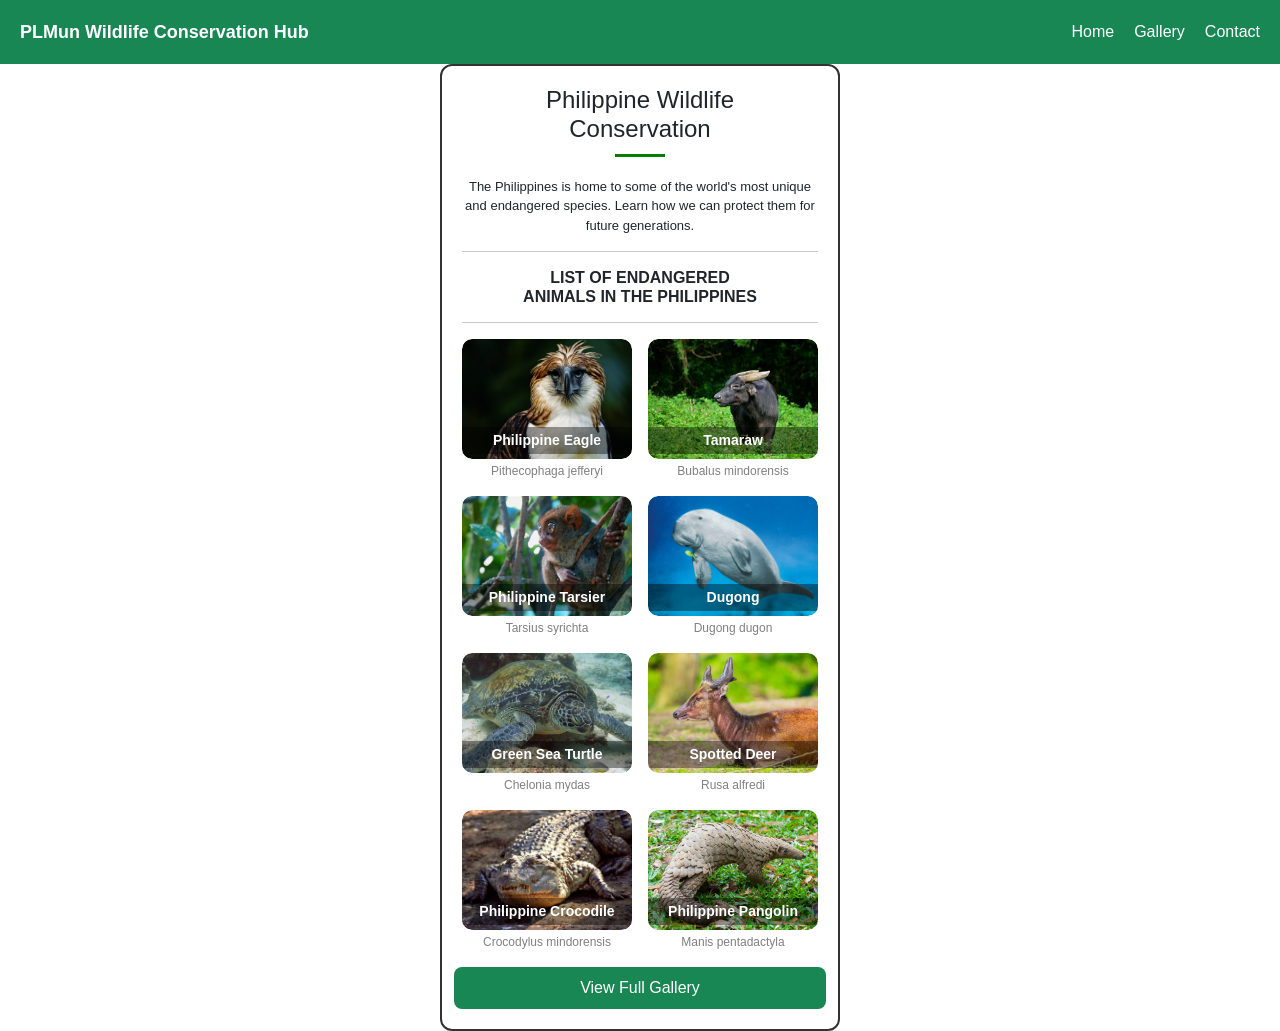
<file: ITJ-Website/index.html>
<!DOCTYPE html>
<html lang="en">
<head>
  <meta charset="UTF-8">
  <title>Philippine Wildlife Conservation</title>

  <!-- Bootstrap -->
  <link href="https://cdn.jsdelivr.net/npm/bootstrap@5.3.0/dist/css/bootstrap.min.css" rel="stylesheet">

  <style>
    body {
      background: url('https://images.unsplash.com/photo-1502082553048-f009c37129b9') no-repeat center center/cover;
      font-family: Arial, sans-serif;
    }

    .overlay {
      background: rgba(255,255,255,0.85);
      min-height: 100vh;
      display: flex;
      align-items: center;
      justify-content: center;
    }
    /* NAVBAR */
.nav-container {
  background: #198754;
  color: white;
  padding: 10px 20px;
  position: relative;
}

.logo {
  font-weight: bold;
  font-size: 18px;
}

/* Hide checkbox */
#menu-toggle {
  display: none;
}

/* Hamburger icon */
.menu-icon {
  font-size: 24px;
  cursor: pointer;
  position: absolute;
  right: 20px;
  top: 10px;
}

/* Menu */
.nav-menu {
  list-style: none;
  padding: 0;
  margin: 10px 0 0;
  display: none;
}

.nav-menu li {
  margin: 10px 0;
}

.nav-menu a {
  color: white;
  text-decoration: none;
}


#menu-toggle:checked + .menu-icon + .nav-menu {
  display: block;
}


@media (min-width: 768px) {
  .menu-icon {
    display: none;
  }

  .nav-menu {
    display: flex;
    gap: 20px;
    justify-content: flex-end;
    margin: 0;
  }

  .nav-container {
    display: flex;
    justify-content: space-between;
    align-items: center;
  }
}
    .main-card {
      max-width: 400px;
      border-radius: 12px;
      border: 2px solid #333;
      padding: 20px;
      background: #fff;
      text-align: center;
    }

    .title-line {
      width: 50px;
      height: 3px;
      background: green;
      margin: 10px auto 20px;
    }

    .animal-card {
      position: relative;
      border-radius: 10px;
      overflow: hidden;
    }

    .animal-card img {
      width: 100%;
      height: 120px;
      object-fit: cover;
      border-radius: 10px;
    }

    .animal-name {
      position: absolute;
      bottom: 5px;
      left: 0;
      right: 0;
      color: #fff;
      font-size: 14px;
      font-weight: bold;
      background: rgba(0,0,0,0.4);
      padding: 3px;
    }

    .scientific {
      font-size: 12px;
      color: gray;
      margin-top: 3px;
    }

    .btn-green {
      background: #198754;
      color: white;
      border-radius: 8px;
      padding: 8px 20px;
    }

    .btn-green:hover {
      background: #157347;
    }
  </style>
</head>

<body>
<!-- NAVBAR (NO JS) -->
<div class="nav-container">

  <div class="logo">PLMun Wildlife Conservation Hub</div>

  <!-- Hidden checkbox -->
  <input type="checkbox" id="menu-toggle">

  <!-- Hamburger -->
  <label for="menu-toggle" class="menu-icon">
    ☰
  </label>

  <!-- Menu -->
  <ul class="nav-menu">
    <li><a href="#">Home</a></li>
    <li><a href="gallery.html">Gallery</a></li>
    <li><a href="contact.html">Contact</a></li>
  </ul>

</div>

<div class="overlay">
  <div class="main-card">

    <h4>Philippine Wildlife<br>Conservation</h4>
    <div class="title-line"></div>

    <p style="font-size: 13px;">
      The Philippines is home to some of the world's most unique and endangered species.
      Learn how we can protect them for future generations.
    </p>

    <hr>

    <h6><b>LIST OF ENDANGERED<br>ANIMALS IN THE PHILIPPINES</b></h6>

    <hr>

    <div class="row g-3">

      <!-- Animal 1 -->
      <div class="col-6">
  <a href="egi.html" style="text-decoration: none; color: inherit;">
    
    <div class="animal-card">
      <img src="images/egi.jpg">
      <div class="animal-name">Philippine Eagle</div>
    </div>

    <div class="scientific">Pithecophaga jefferyi</div>

  </a>
</div>

      <!-- Animal 2 -->
      <div class="col-6">
  <a href="tamaraw.html" style="text-decoration: none; color: inherit;">
    
    <div class="animal-card">
      <img src="images/tamaraw.jpg">
      <div class="animal-name">Tamaraw</div>
    </div>

    <div class="scientific">Bubalus mindorensis</div>

  </a>
</div>

      <!-- Animal 3 -->
     <div class="col-6">
        <a href="tarsier.html" style="text-decoration: none; color: inherit;">
        <div class="animal-card">
          <img src="images/tarsier.jpg">
          <div class="animal-name">Philippine Tarsier</div>
        </div>
        <div class="scientific">Tarsius syrichta</div>

        </a>
      </div>

      <!-- Animal 4 -->
      <div class="col-6">
        <a href="dugong.html" style="text-decoration: none; color: inherit;">
        <div class="animal-card">
          <img src="images/dugong.jpg">
          <div class="animal-name">Dugong</div>
        </div>
        <div class="scientific">Dugong dugon</div>

        </a>
      </div>

      <!-- Animal 5 -->
      <div class="col-6">
  <a href="turtle.html" style="text-decoration: none; color: inherit;">
    
    <div class="animal-card">
      <img src="images/turtle.jpg">
      <div class="animal-name">Green Sea Turtle</div>
    </div>

    <div class="scientific">Chelonia mydas</div>

  </a>
</div>

      <!-- Animal 6 -->
      <div class="col-6">
  <a href="deer.html" style="text-decoration: none; color: inherit;">
    
    <div class="animal-card">
      <img src="images/deer.jpg">
      <div class="animal-name">Spotted Deer</div>
    </div>

    <div class="scientific">Rusa alfredi</div>

  </a>
</div>

       <!-- Animal 7 -->
      <div class="col-6">
        <a href="croc.html" style="text-decoration: none; color: inherit;">
        <div class="animal-card">
          <img src="images/croc.jpg">
          <div class="animal-name">Philippine Crocodile</div>
        </div>
        <div class="scientific">Crocodylus mindorensis</div>

        </a>
      </div>

       <!-- Animal 8 -->
      <div class="col-6">
  <a href="pangolin.html" style="text-decoration: none; color: inherit;">
    
    <div class="animal-card">
      <img src="images/pangolin.jpg">
      <div class="animal-name">Philippine Pangolin</div>
    </div>

    <div class="scientific">Manis pentadactyla</div>

  </a>
</div>

    <br>

  <a href="gallery.html" class="btn btn-green">View Full Gallery</a>

  </div>
</div>

</body>
</html>
</file>
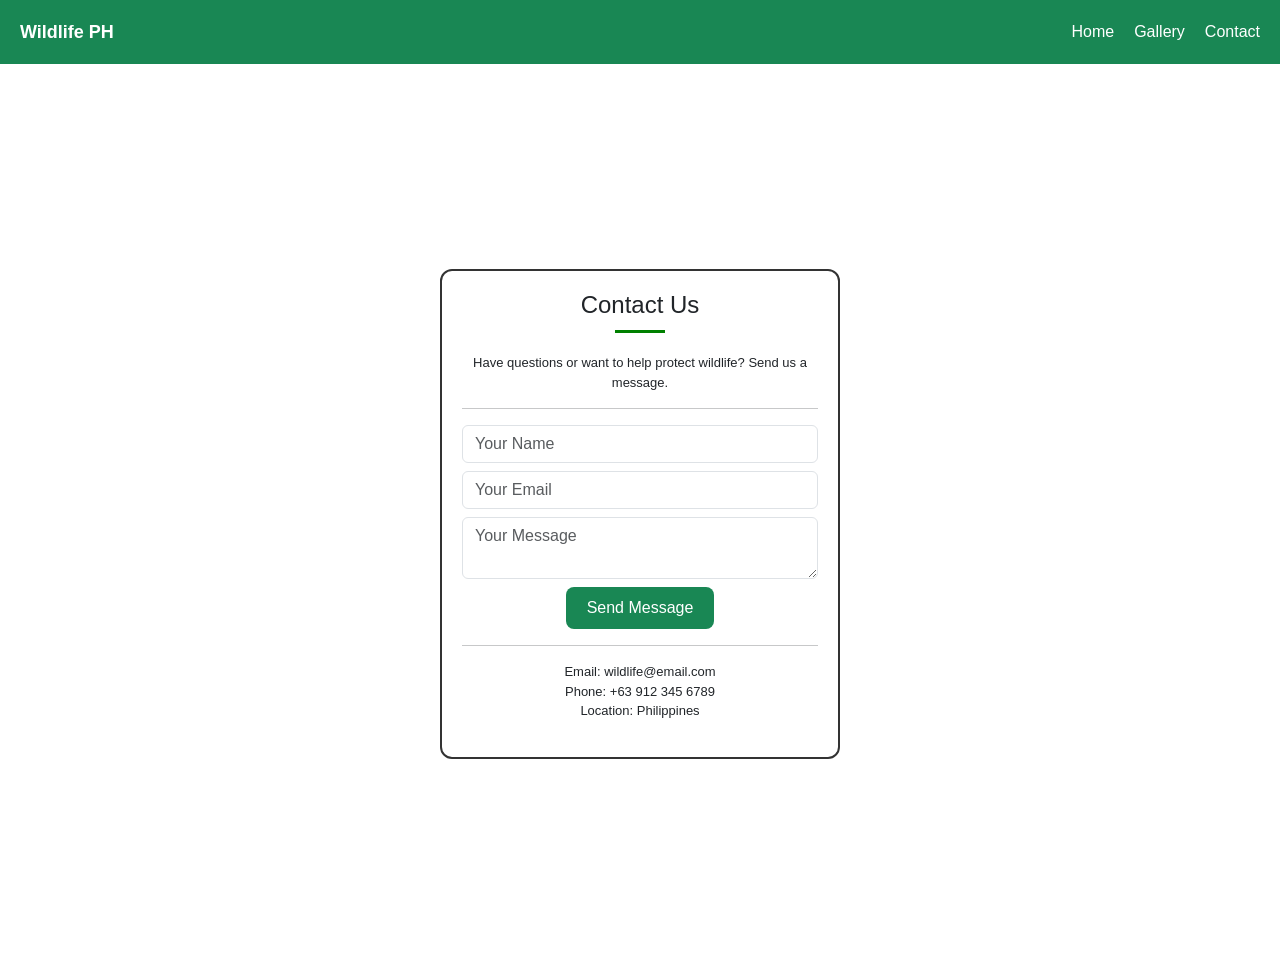
<file: ITJ-Website/contact.html>
<!DOCTYPE html>
<html lang="en">
<head>
  <meta charset="UTF-8">
  <title>Contact Us - Philippine Wildlife</title>

  <!-- Bootstrap (for form styling only) -->
  <link href="https://cdn.jsdelivr.net/npm/bootstrap@5.3.0/dist/css/bootstrap.min.css" rel="stylesheet">

  <style>
    body {
      background: url('https://images.unsplash.com/photo-1502082553048-f009c37129b9') no-repeat center center/cover;
      font-family: Arial, sans-serif;
    }

    /* NAVBAR */
    .nav-container {
      background: #198754;
      color: white;
      padding: 10px 20px;
      position: relative;
    }

    .logo {
      font-weight: bold;
      font-size: 18px;
    }

    #menu-toggle {
      display: none;
    }

    .menu-icon {
      font-size: 24px;
      cursor: pointer;
      position: absolute;
      right: 20px;
      top: 10px;
    }

    .nav-menu {
      list-style: none;
      padding: 0;
      margin: 10px 0 0;
      display: none;
    }

    .nav-menu li {
      margin: 10px 0;
    }

    .nav-menu a {
      color: white;
      text-decoration: none;
    }

    #menu-toggle:checked + .menu-icon + .nav-menu {
      display: block;
    }

    @media (min-width: 768px) {
      .menu-icon {
        display: none;
      }

      .nav-menu {
        display: flex;
        gap: 20px;
        justify-content: flex-end;
        margin: 0;
      }

      .nav-container {
        display: flex;
        justify-content: space-between;
        align-items: center;
      }
    }

    /* MAIN CONTENT */
    .overlay {
      background: rgba(255,255,255,0.85);
      min-height: 100vh;
      display: flex;
      align-items: center;
      justify-content: center;
    }

    .main-card {
      max-width: 400px;
      border-radius: 12px;
      border: 2px solid #333;
      padding: 20px;
      background: #fff;
      text-align: center;
    }

    .title-line {
      width: 50px;
      height: 3px;
      background: green;
      margin: 10px auto 20px;
    }

    .btn-green {
      background: #198754;
      color: white;
      border-radius: 8px;
      padding: 8px 20px;
    }

    .btn-green:hover {
      background: #157347;
    }
  </style>
</head>

<body>

<!-- NAVBAR -->
<div class="nav-container">
  <div class="logo">Wildlife PH</div>

  <input type="checkbox" id="menu-toggle">
  <label for="menu-toggle" class="menu-icon">☰</label>

  <ul class="nav-menu">
    <li><a href="index.html">Home</a></li>
    <li><a href="gallery.html">Gallery</a></li>
    <li><a href="contact.html">Contact</a></li>
  </ul>
</div>

<!-- CONTENT -->
<div class="overlay">
  <div class="main-card">

    <h4>Contact Us</h4>
    <div class="title-line"></div>

    <p style="font-size: 13px;">
      Have questions or want to help protect wildlife? Send us a message.
    </p>

    <hr>

    <!-- FORM -->
    <form>
      <input type="text" placeholder="Your Name" required class="form-control mb-2">
      <input type="email" placeholder="Your Email" required class="form-control mb-2">
      <textarea placeholder="Your Message" required class="form-control mb-2"></textarea>

      <button type="submit" class="btn btn-green">Send Message</button>
    </form>

    <hr>

    <!-- CONTACT INFO -->
    <p style="font-size: 13px;">
      Email: wildlife@email.com <br>
      Phone: +63 912 345 6789 <br>
      Location: Philippines
    </p>

  </div>
</div>

</body>
</html>
</file>
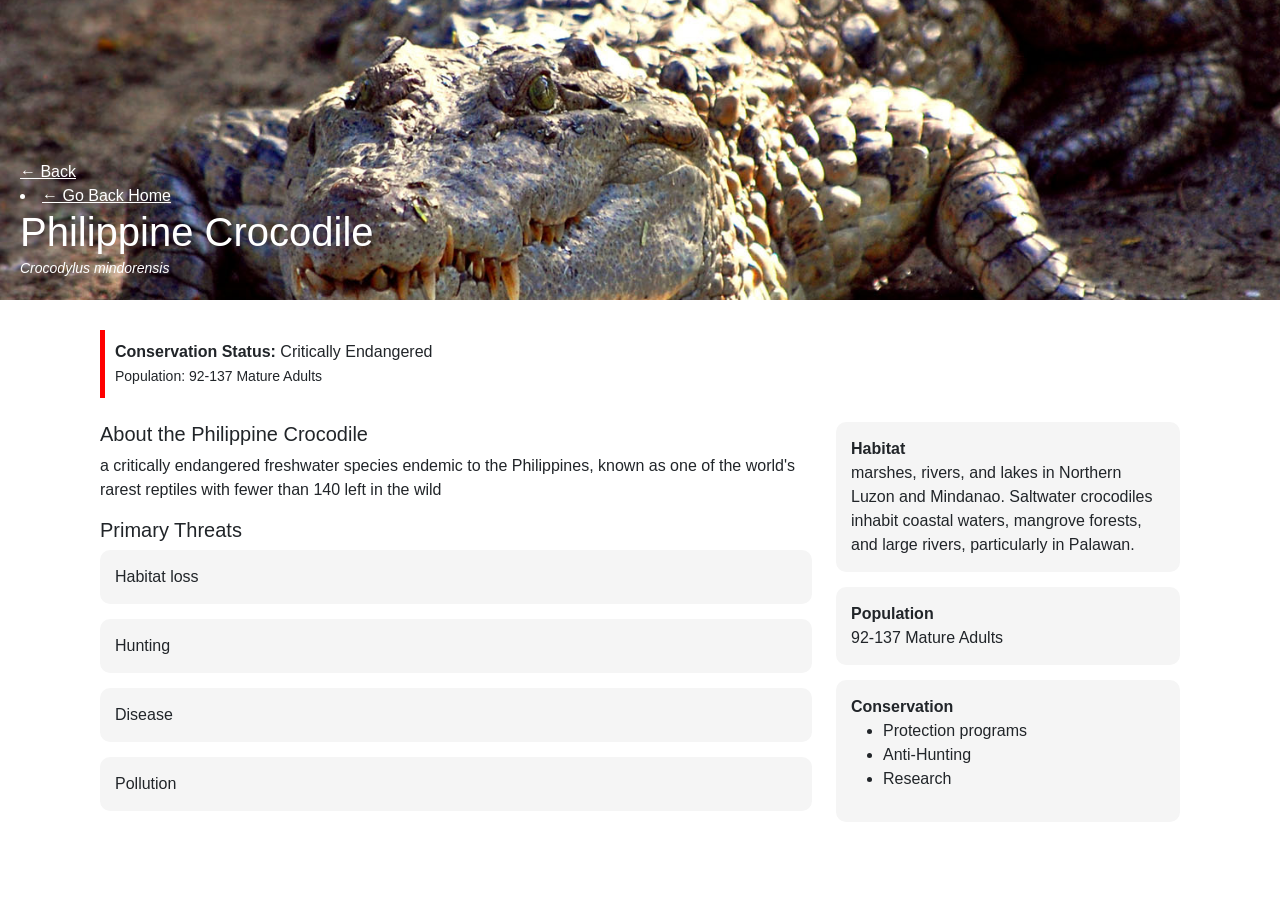
<file: ITJ-Website/croc.html>
<!DOCTYPE html>
<html lang="en">
<head>
<meta charset="UTF-8">
<title>Philippine Crocodile</title>

<link href="https://cdn.jsdelivr.net/npm/bootstrap@5.3.0/dist/css/bootstrap.min.css" rel="stylesheet">

<style>
body {
  font-family: Arial;
}

/* HERO IMAGE */
.hero {
  background: url('images/croc.jpg') center/cover no-repeat;
  height: 300px;
  color: white;
  display: flex;
  align-items: flex-end;
  padding: 20px;
}

.hero h1 {
  margin: 0;
}

/* CONTENT */
.section {
  padding: 30px;
}

.box {
  border-radius: 10px;
  padding: 15px;
  background: #f5f5f5;
  margin-bottom: 15px;
}

.status {
  border-left: 5px solid red;
  padding: 10px;
  background: #fff;
}

</style>
</head>

<body>

<!-- HERO -->
<div class="hero">
  <div>
    <a href="gallery.html" style="color:white;">← Back</a>
    <li> 
    <a href="index.html" style="color:white;">← Go Back Home</a>
    </li>
    
    <h1>Philippine Crocodile</h1>
    <small><i>Crocodylus mindorensis</i></small>
  </div>
</div>

<!-- CONTENT -->
<div class="container section">

  <!-- STATUS -->
  <div class="status mb-4">
    <strong>Conservation Status:</strong> Critically Endangered <br>
    <small>Population: 92-137 Mature Adults</small>
  </div>

  <div class="row">

    <!-- LEFT -->
    <div class="col-md-8">
      <h5>About the Philippine Crocodile</h5>
      <p>
        a critically endangered freshwater species endemic to the Philippines,
         known as one of the world's rarest reptiles with fewer than 140 left in the wild
      </p>

      <h5>Primary Threats</h5>

      <div class="box">Habitat loss</div>
      <div class="box">Hunting</div>
      <div class="box">Disease</div>
      <div class="box">Pollution</div>

    </div>

    <!-- RIGHT -->
    <div class="col-md-4">

      <div class="box">
        <strong>Habitat</strong><br>
        marshes, rivers, and lakes in Northern Luzon and Mindanao. Saltwater crocodiles inhabit coastal waters,
         mangrove forests, and large rivers, particularly in Palawan. 
      </div>

      <div class="box">
        <strong>Population</strong><br>
        92-137 Mature Adults
      </div>

      <div class="box">
        <strong>Conservation</strong>
        <ul>
          <li>Protection programs</li>
          <li>Anti-Hunting</li>
          <li>Research</li>
        </ul>
      </div>

    </div>

  </div>

</div>

</body>
</html>
</file>
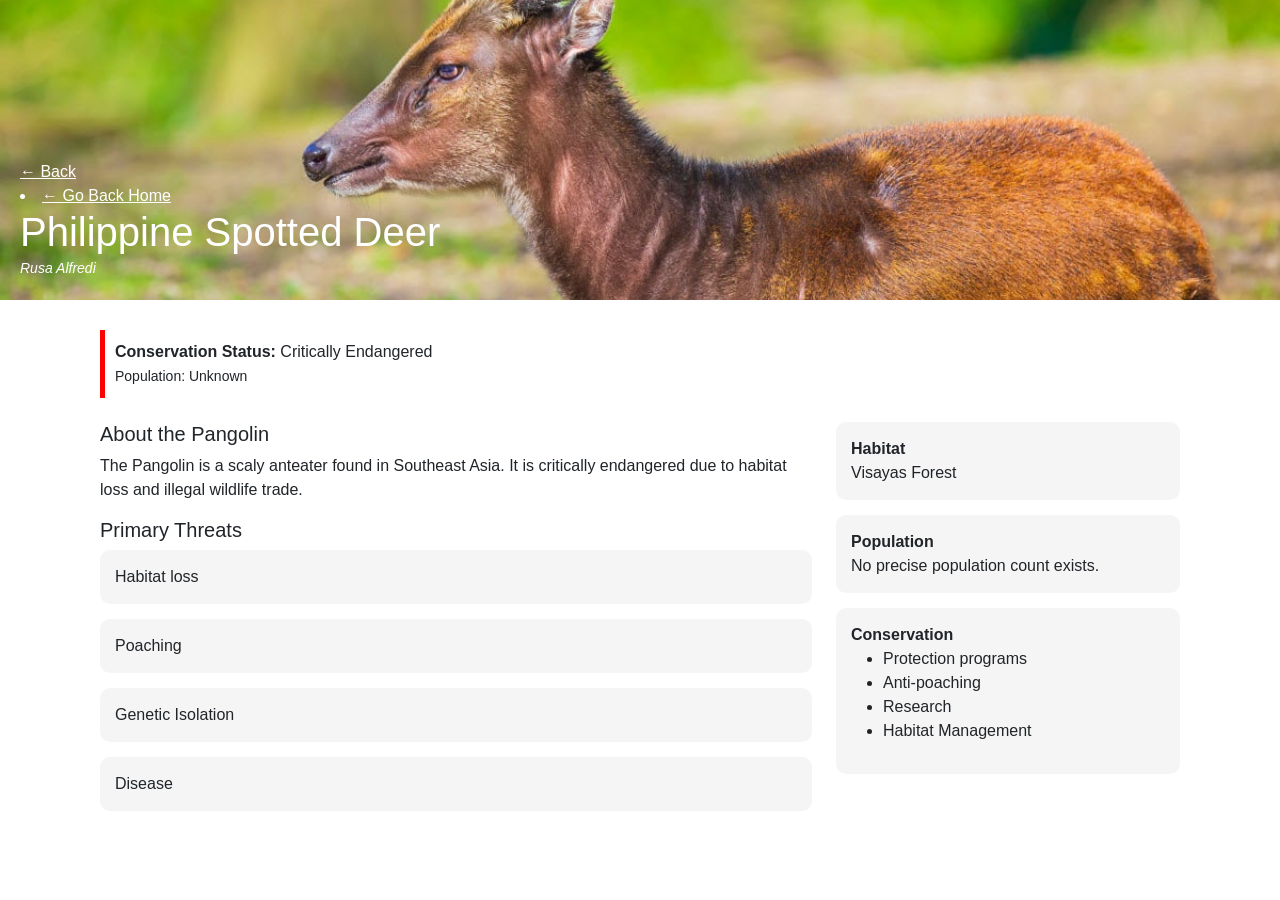
<file: ITJ-Website/deer.html>
<!DOCTYPE html>
<html lang="en">
<head>
<meta charset="UTF-8">
<title>Deer</title>

<link href="https://cdn.jsdelivr.net/npm/bootstrap@5.3.0/dist/css/bootstrap.min.css" rel="stylesheet">

<style>
body {
  font-family: Arial;
}

/* HERO IMAGE */
.hero {
  background: url('images/deer.jpg') center/cover no-repeat;
  height: 300px;
  color: white;
  display: flex;
  align-items: flex-end;
  padding: 20px;
}

.hero h1 {
  margin: 0;
}

/* CONTENT */
.section {
  padding: 30px;
}

.box {
  border-radius: 10px;
  padding: 15px;
  background: #f5f5f5;
  margin-bottom: 15px;
}

.status {
  border-left: 5px solid red;
  padding: 10px;
  background: #fff;
}

</style>
</head>

<body>

<!-- HERO -->
<div class="hero">
  <div>
    <a href="gallery.html" style="color:white;">← Back</a>
    <li> 
    <a href="index.html" style="color:white;">← Go Back Home</a>
    </li>
    
    <h1>Philippine Spotted Deer</h1>
    <small><i>Rusa Alfredi </i></small>
  </div>
</div>

<!-- CONTENT -->
<div class="container section">

  <!-- STATUS -->
  <div class="status mb-4">
    <strong>Conservation Status:</strong> Critically Endangered <br>
    <small>Population: Unknown</small>
  </div>

  <div class="row">

    <!-- LEFT -->
    <div class="col-md-8">
      <h5>About the Pangolin</h5>
      <p>
        The Pangolin is a scaly anteater found in Southeast Asia.
        It is critically endangered due to habitat loss and illegal wildlife trade.
      </p>

      <h5>Primary Threats</h5>

     <div class="box">Habitat loss</div>
     <div class="box">Poaching</div>
     <div class="box">Genetic Isolation</div>
     <div class="box">Disease</div>
     
     

    </div>

    <!-- RIGHT -->
    <div class="col-md-4">

      <div class="box">
        <strong>Habitat</strong><br>
        Visayas Forest
      </div>

      <div class="box">
        <strong>Population</strong><br>
        No precise population count exists.
      </div>

      <div class="box">
        <strong>Conservation</strong>
        <ul>
          <li>Protection programs</li>
          <li>Anti-poaching</li>
          <li>Research</li>
          <li>Habitat Management</li>
        </ul>
      </div>

    </div>

  </div>

</div>

</body>
</html>
</file>
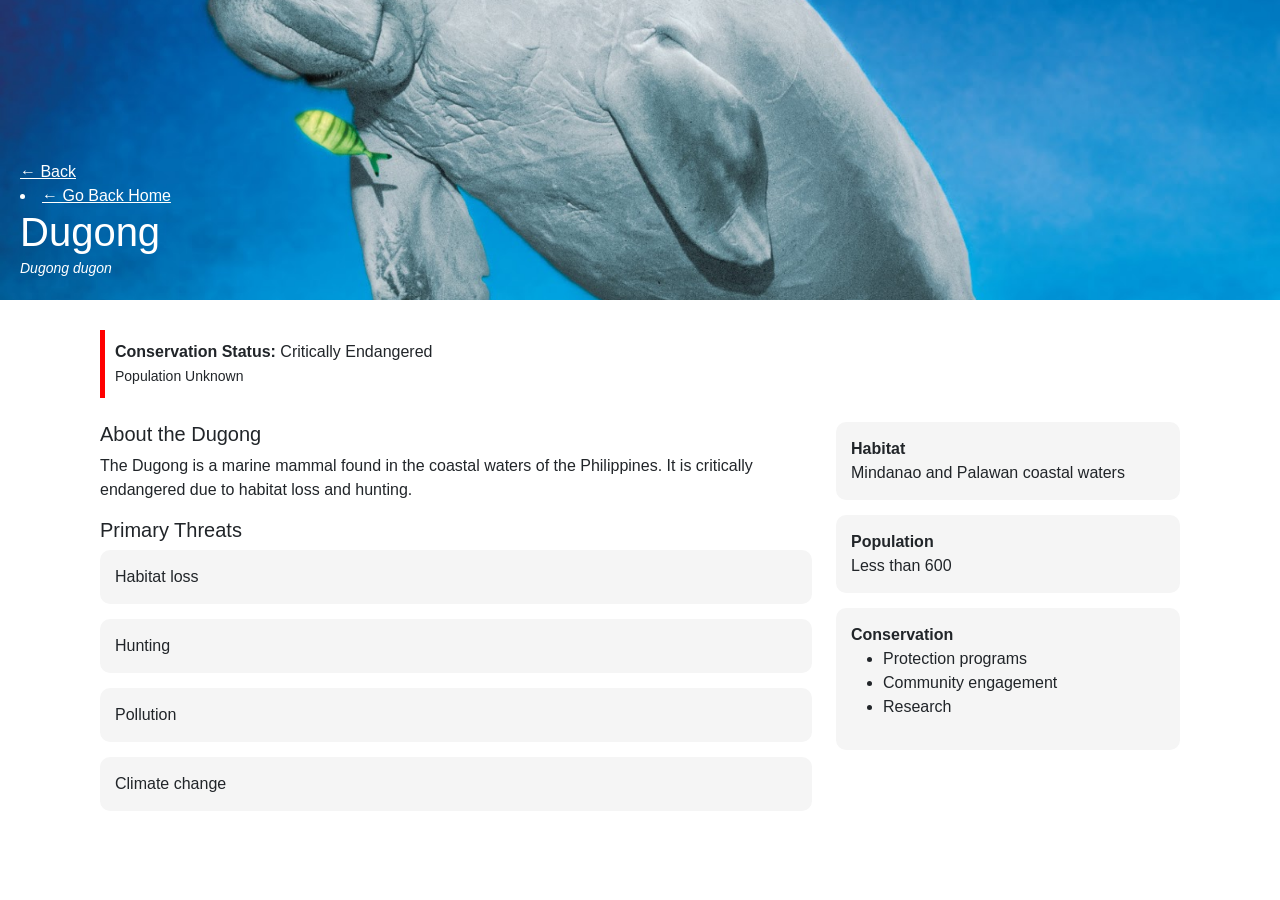
<file: ITJ-Website/dugong.html>
<!DOCTYPE html>
<html lang="en">
<head>
<meta charset="UTF-8">
<title>Dugong</title>

<link href="https://cdn.jsdelivr.net/npm/bootstrap@5.3.0/dist/css/bootstrap.min.css" rel="stylesheet">

<style>
body {
  font-family: Arial;
}

/* HERO IMAGE */
.hero {
  background: url('images/dugong.jpg') center/cover no-repeat;
  height: 300px;
  color: white;
  display: flex;
  align-items: flex-end;
  padding: 20px;
}

.hero h1 {
  margin: 0;
}

/* CONTENT */
.section {
  padding: 30px;
}

.box {
  border-radius: 10px;
  padding: 15px;
  background: #f5f5f5;
  margin-bottom: 15px;
}

.status {
  border-left: 5px solid red;
  padding: 10px;
  background: #fff;
}

</style>
</head>

<body>

<!-- HERO -->
<div class="hero">
  <div>
    <a href="gallery.html" style="color:white;">← Back</a>
    <li> 
    <a href="index.html" style="color:white;">← Go Back Home</a>
    </li>
    
    <h1>Dugong</h1>
    <small><i>Dugong dugon</i></small>
  </div>
</div>

<!-- CONTENT -->
<div class="container section">

  <!-- STATUS -->
  <div class="status mb-4">
    <strong>Conservation Status:</strong> Critically Endangered <br>
    <small>Population Unknown</small>
  </div>

  <div class="row">

    <!-- LEFT -->
    <div class="col-md-8">
      <h5>About the Dugong</h5>
      <p>
        The Dugong is a marine mammal found in the coastal waters of the Philippines.
        It is critically endangered due to habitat loss and hunting.
      </p>

      <h5>Primary Threats</h5>

      <div class="box">Habitat loss</div>
      <div class="box">Hunting</div>
      <div class="box">Pollution</div>
      <div class="box">Climate change</div>

    </div>

    <!-- RIGHT -->
    <div class="col-md-4">

      <div class="box">
        <strong>Habitat</strong><br>
        Mindanao and Palawan coastal waters
      </div>

      <div class="box">
        <strong>Population</strong><br>
        Less than 600
      </div>

      <div class="box">
        <strong>Conservation</strong>
        <ul>
          <li>Protection programs</li>
          <li>Community engagement</li>
          <li>Research</li>
        </ul>
      </div>

    </div>

  </div>

</div>

</body>
</html>
</file>
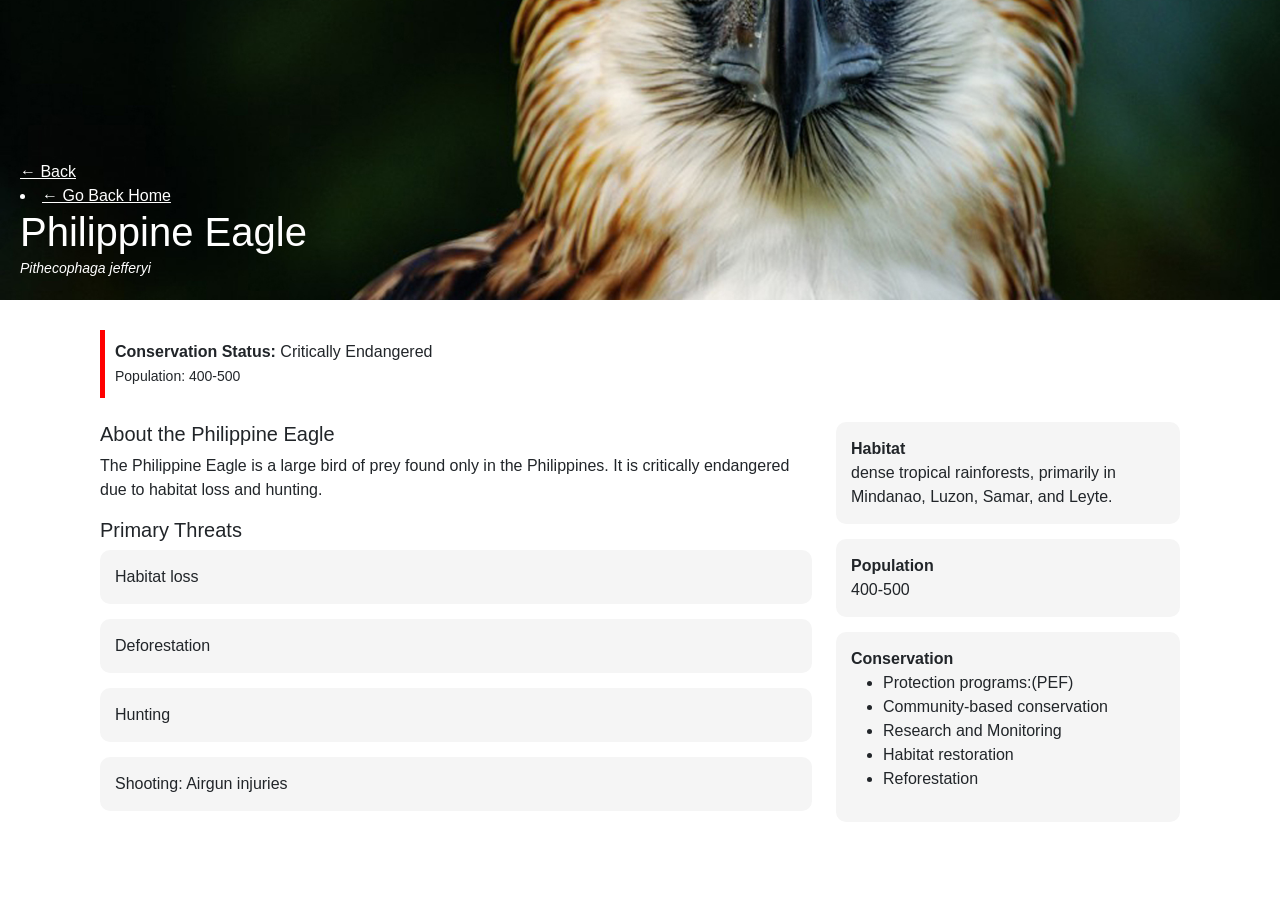
<file: ITJ-Website/egi.html>
<!DOCTYPE html>
<html lang="en">
<head>
<meta charset="UTF-8">
<title>Philippine Eagle</title>

<link href="https://cdn.jsdelivr.net/npm/bootstrap@5.3.0/dist/css/bootstrap.min.css" rel="stylesheet">

<style>
body {
  font-family: Arial;
}

/* HERO IMAGE */
.hero {
  background: url('images/egi.jpg') center/cover no-repeat;
  height: 300px;
  color: white;
  display: flex;
  align-items: flex-end;
  padding: 20px;
}

.hero h1 {
  margin: 0;
}

/* CONTENT */
.section {
  padding: 30px;
}

.box {
  border-radius: 10px;
  padding: 15px;
  background: #f5f5f5;
  margin-bottom: 15px;
}

.status {
  border-left: 5px solid red;
  padding: 10px;
  background: #fff;
}

</style>
</head>

<body>

<!-- HERO -->
<div class="hero">
  <div>
    <a href="gallery.html" style="color:white;">← Back</a>
    <li> 
    <a href="index.html" style="color:white;">← Go Back Home</a>
    </li>
    <h1>Philippine Eagle</h1>
    <small><i>Pithecophaga jefferyi</i></small>
  </div>
</div>

<!-- CONTENT -->
<div class="container section">

  <!-- STATUS -->
  <div class="status mb-4">
    <strong>Conservation Status:</strong> Critically Endangered <br>
    <small>Population: 400-500</small>
  </div>

  <div class="row">

    <!-- LEFT -->
    <div class="col-md-8">
      <h5>About the Philippine Eagle</h5>
      <p>
        The Philippine Eagle is a large bird of prey found only in the Philippines.
        It is critically endangered due to habitat loss and hunting.
      </p>

      <h5>Primary Threats</h5>

      <div class="box">Habitat loss</div>
      <div class="box">Deforestation</div>
      <div class="box">Hunting</div>
      <div class="box">Shooting: Airgun injuries </div>

    </div>

    <!-- RIGHT -->
    <div class="col-md-4">

      <div class="box">
        <strong>Habitat</strong><br>
        dense tropical rainforests, primarily in Mindanao, Luzon, Samar, and Leyte.
      </div>

      <div class="box">
        <strong>Population</strong><br>
        400-500
      </div>

      <div class="box">
        <strong>Conservation</strong>
        <ul>
          <li>Protection programs:(PEF)</li>
          <li>Community-based conservation</li>
          <li>Research and Monitoring</li>
          <li>Habitat restoration</li>
          <li>Reforestation</li>

        </ul>
      </div>

    </div>

  </div>

</div>

</body>
</html>
</file>
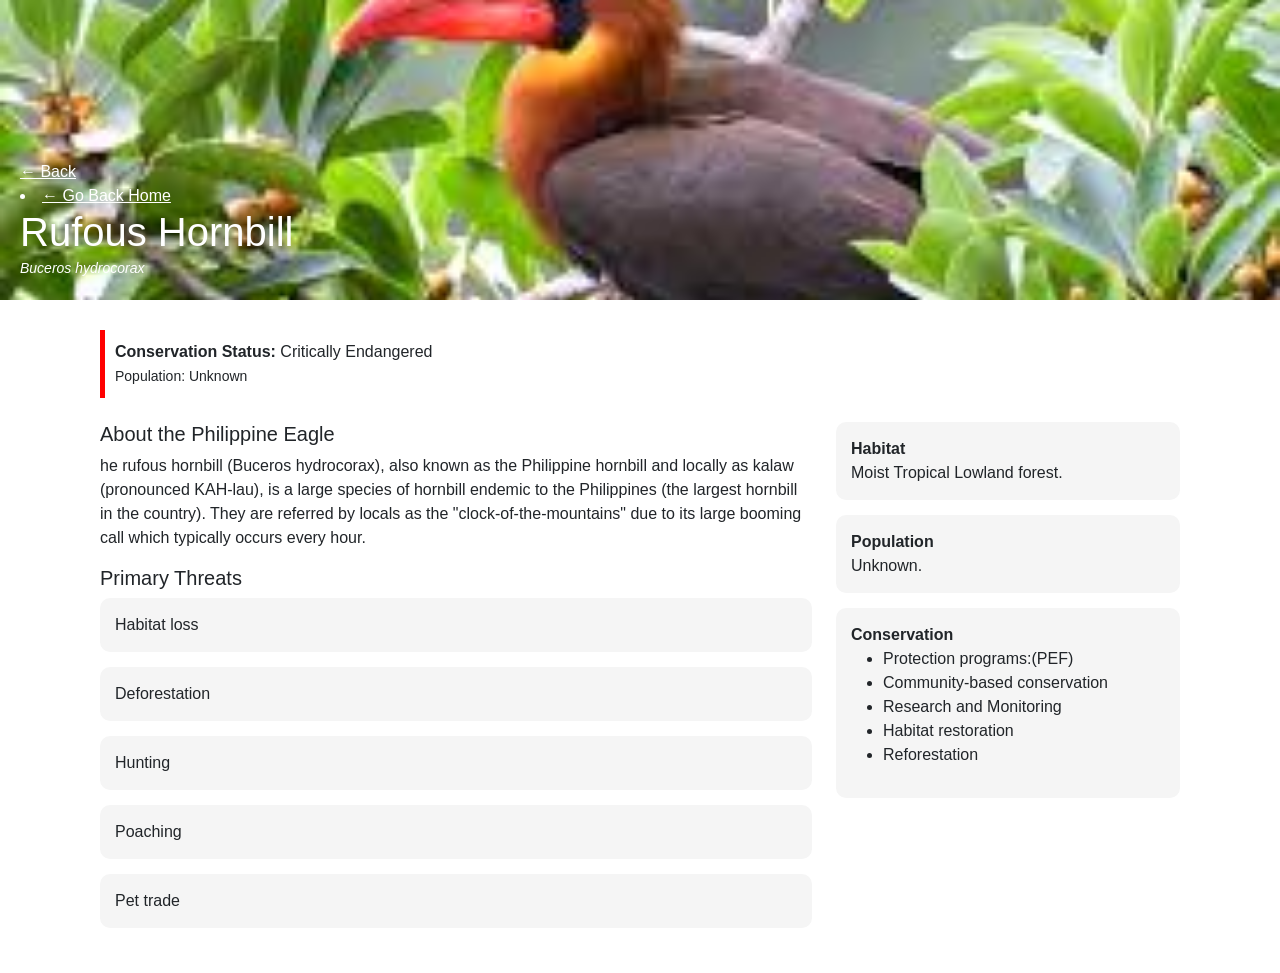
<file: ITJ-Website/hornbill.html>
<!DOCTYPE html>
<html lang="en">
<head>
<meta charset="UTF-8">
<title>Rufous Hornbill</title>

<link href="https://cdn.jsdelivr.net/npm/bootstrap@5.3.0/dist/css/bootstrap.min.css" rel="stylesheet">

<style>
body {
  font-family: Arial;
}

/* HERO IMAGE */
.hero {
  background: url('images/rufous.jpg') center/cover no-repeat;
  height: 300px;
  color: white;
  display: flex;
  align-items: flex-end;
  padding: 20px;
}

.hero h1 {
  margin: 0;
}

/* CONTENT */
.section {
  padding: 30px;
}

.box {
  border-radius: 10px;
  padding: 15px;
  background: #f5f5f5;
  margin-bottom: 15px;
}

.status {
  border-left: 5px solid red;
  padding: 10px;
  background: #fff;
}

</style>
</head>

<body>

<!-- HERO -->
<div class="hero">
  <div>
    <a href="gallery.html" style="color:white;">← Back</a>
    <li> 
    <a href="index.html" style="color:white;">← Go Back Home</a>
    </li>
    <h1>Rufous Hornbill</h1>
    <small><i>Buceros hydrocorax</i></small>
  </div>
</div>

<!-- CONTENT -->
<div class="container section">

  <!-- STATUS -->
  <div class="status mb-4">
    <strong>Conservation Status:</strong> Critically Endangered <br>
    <small>Population: Unknown</small>
  </div>

  <div class="row">

    <!-- LEFT -->
    <div class="col-md-8">
      <h5>About the Philippine Eagle</h5>
      <p>
        he rufous hornbill (Buceros hydrocorax), also known as the Philippine hornbill and locally as kalaw (pronounced KAH-lau), 
        is a large species of hornbill endemic to the Philippines (the largest hornbill in the country). 
        They are referred by locals as the "clock-of-the-mountains" due to its large booming call which typically occurs every hour.
      </p>

      <h5>Primary Threats</h5>

      <div class="box">Habitat loss</div>
      <div class="box">Deforestation</div>
      <div class="box">Hunting</div>
      <div class="box">Poaching </div>
      <div class="box">Pet trade </div>

    </div>

    <!-- RIGHT -->
    <div class="col-md-4">

      <div class="box">
        <strong>Habitat</strong><br>
       Moist Tropical Lowland forest.
      </div>

      <div class="box">
        <strong>Population</strong><br>
        Unknown.
      </div>

      <div class="box">
        <strong>Conservation</strong>
        <ul>
          <li>Protection programs:(PEF)</li>
          <li>Community-based conservation</li>
          <li>Research and Monitoring</li>
          <li>Habitat restoration</li>
          <li>Reforestation</li>

        </ul>
      </div>

    </div>

  </div>

</div>

</body>
</html>
</file>
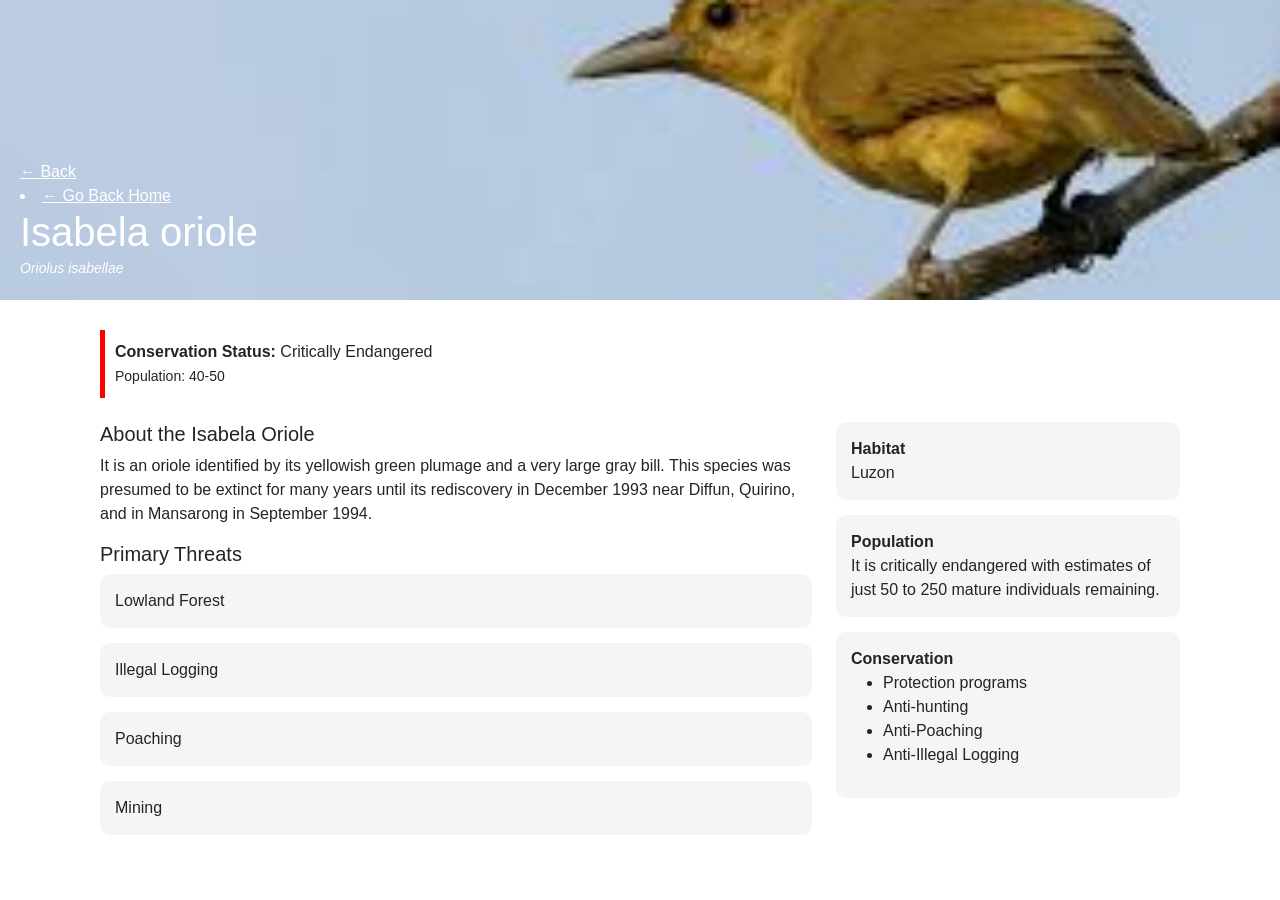
<file: ITJ-Website/isabela.html>
<!DOCTYPE html>
<html lang="en">
<head>
<meta charset="UTF-8">
<title>Isabela oriole</title>

<link href="https://cdn.jsdelivr.net/npm/bootstrap@5.3.0/dist/css/bootstrap.min.css" rel="stylesheet">

<style>
body {
  font-family: Arial;
}

/* HERO IMAGE */
.hero {
  background: url('images/isaa.jpg') center/cover no-repeat;
  height: 300px;
  color: white;
  display: flex;
  align-items: flex-end;
  padding: 20px;
}

.hero h1 {
  margin: 0;
}

/* CONTENT */
.section {
  padding: 30px;
}

.box {
  border-radius: 10px;
  padding: 15px;
  background: #f5f5f5;
  margin-bottom: 15px;
}

.status {
  border-left: 5px solid red;
  padding: 10px;
  background: #fff;
}

</style>
</head>

<body>

<!-- HERO -->
<div class="hero">
  <div>
    <a href="gallery.html" style="color:white;">← Back</a>
    <li> 
    <a href="index.html" style="color:white;">← Go Back Home</a>
    </li>
    
    <h1>Isabela oriole</h1>
    <small><i>Oriolus isabellae</i></small>
  </div>
</div>

<!-- CONTENT -->
<div class="container section">

  <!-- STATUS -->
  <div class="status mb-4">
    <strong>Conservation Status:</strong> Critically Endangered <br>
    <small>Population: 40-50</small>
  </div>

  <div class="row">

    <!-- LEFT -->
    <div class="col-md-8">
      <h5>About the Isabela Oriole</h5>
      <p>
        It is an oriole identified by its yellowish green plumage and a very large gray bill. 
        This species was presumed to be extinct for many years until its rediscovery
        in December 1993 near Diffun, Quirino, and in Mansarong in September 1994.
      </p>

      <h5>Primary Threats</h5>

      <div class="box">Lowland Forest</div>
      <div class="box">Illegal Logging</div>
      <div class="box">Poaching</div>
      <div class="box">Mining</div>
     

    </div>

    <!-- RIGHT -->
    <div class="col-md-4">

      <div class="box">
        <strong>Habitat</strong><br>
        Luzon
      </div>

      <div class="box">
        <strong>Population</strong><br>
        It is critically endangered with estimates of just 50 to 250 mature individuals remaining.
      </div>

      <div class="box">
        <strong>Conservation</strong>
        <ul>
          <li>Protection programs</li>
          <li>Anti-hunting</li>
          <li>Anti-Poaching</li>
          <li>Anti-Illegal Logging</li>
        </ul>
      </div>

    </div>

  </div>

</div>

</body>
</html>
</file>
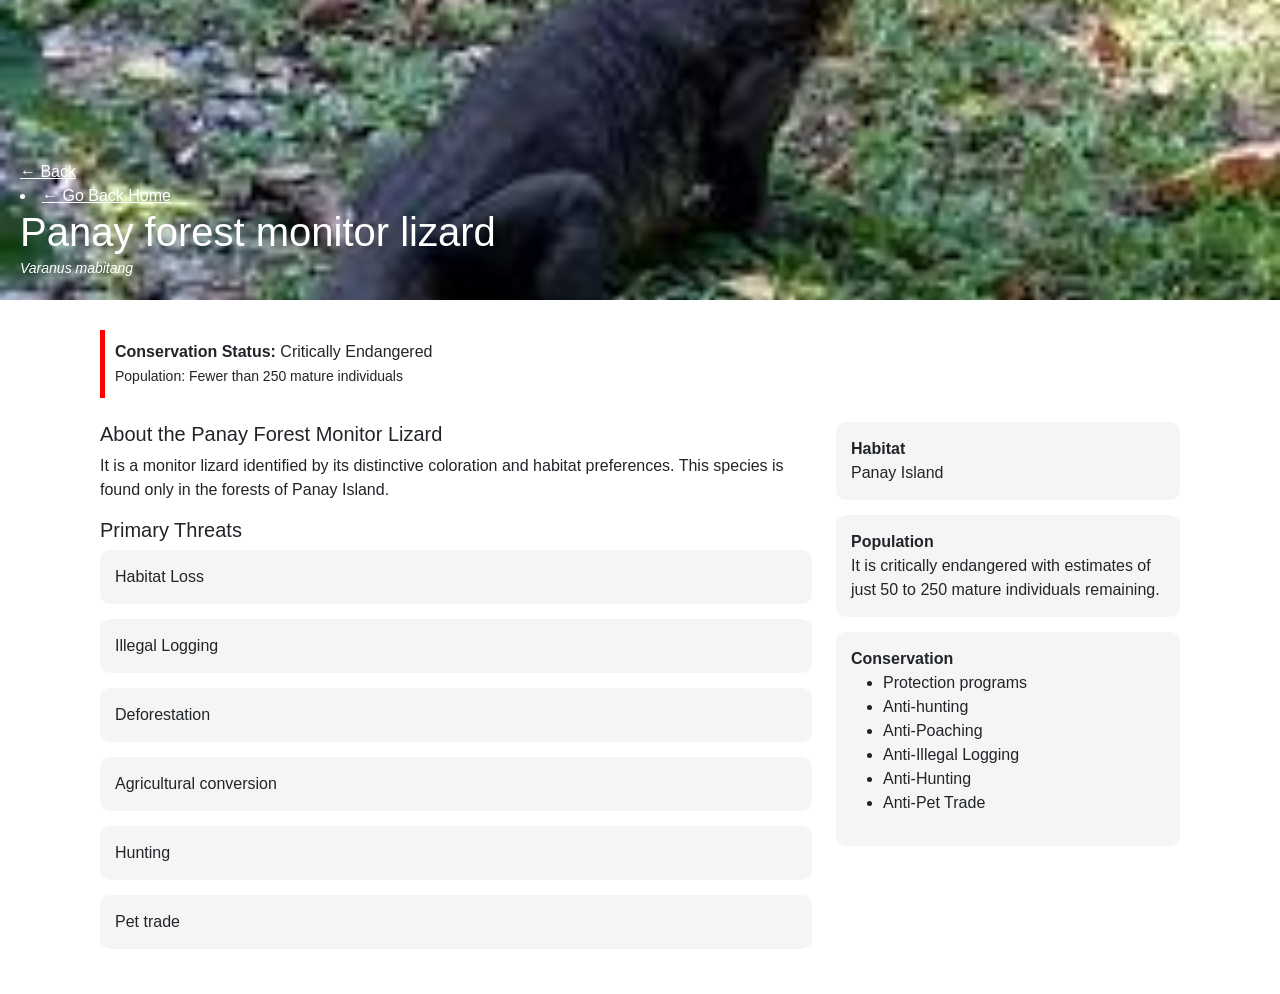
<file: ITJ-Website/panay.html>
<!DOCTYPE html>
<html lang="en">
<head>
<meta charset="UTF-8">
<title>Panay forest monitor lizard</title>

<link href="https://cdn.jsdelivr.net/npm/bootstrap@5.3.0/dist/css/bootstrap.min.css" rel="stylesheet">

<style>
body {
  font-family: Arial;
}

/* HERO IMAGE */
.hero {
  background: url('images/panay.jpg') center/cover no-repeat;
  height: 300px;
  color: white;
  display: flex;
  align-items: flex-end;
  padding: 20px;
}

.hero h1 {
  margin: 0;
}

/* CONTENT */
.section {
  padding: 30px;
}

.box {
  border-radius: 10px;
  padding: 15px;
  background: #f5f5f5;
  margin-bottom: 15px;
}

.status {
  border-left: 5px solid red;
  padding: 10px;
  background: #fff;
}

</style>
</head>

<body>

<!-- HERO -->
<div class="hero">
  <div>
    <a href="gallery.html" style="color:white;">← Back</a>
    <li> 
    <a href="index.html" style="color:white;">← Go Back Home</a>
    </li>
    
    <h1>Panay forest monitor lizard</h1>
    <small><i>Varanus mabitang</i></small>
  </div>
</div>

<!-- CONTENT -->
<div class="container section">

  <!-- STATUS -->
  <div class="status mb-4">
    <strong>Conservation Status:</strong> Critically Endangered <br>
    <small>Population: Fewer than 250 mature individuals</small>
  </div>

  <div class="row">

    <!-- LEFT -->
    <div class="col-md-8">
      <h5>About the Panay Forest Monitor Lizard</h5>
      <p>
        It is a monitor lizard identified by its distinctive coloration and habitat preferences. 
        This species is found only in the forests of Panay Island.
      </p>

      <h5>Primary Threats</h5>

      <div class="box">Habitat Loss</div>
      <div class="box">Illegal Logging</div>
      <div class="box">Deforestation</div>
      <div class="box">Agricultural conversion</div>
      <div class="box">Hunting</div>
      <div class="box">Pet trade</div>
     

    </div>

    <!-- RIGHT -->
    <div class="col-md-4">

      <div class="box">
        <strong>Habitat</strong><br>
        Panay Island
      </div>

      <div class="box">
        <strong>Population</strong><br>
        It is critically endangered with estimates of just 50 to 250 mature individuals remaining.
      </div>

      <div class="box">
        <strong>Conservation</strong>
        <ul>
          <li>Protection programs</li>
          <li>Anti-hunting</li>
          <li>Anti-Poaching</li>
          <li>Anti-Illegal Logging</li>
          <li>Anti-Hunting</li>
          <li>Anti-Pet Trade</li>
        </ul>
      </div>

    </div>

  </div>

</div>

</body>
</html>
</file>
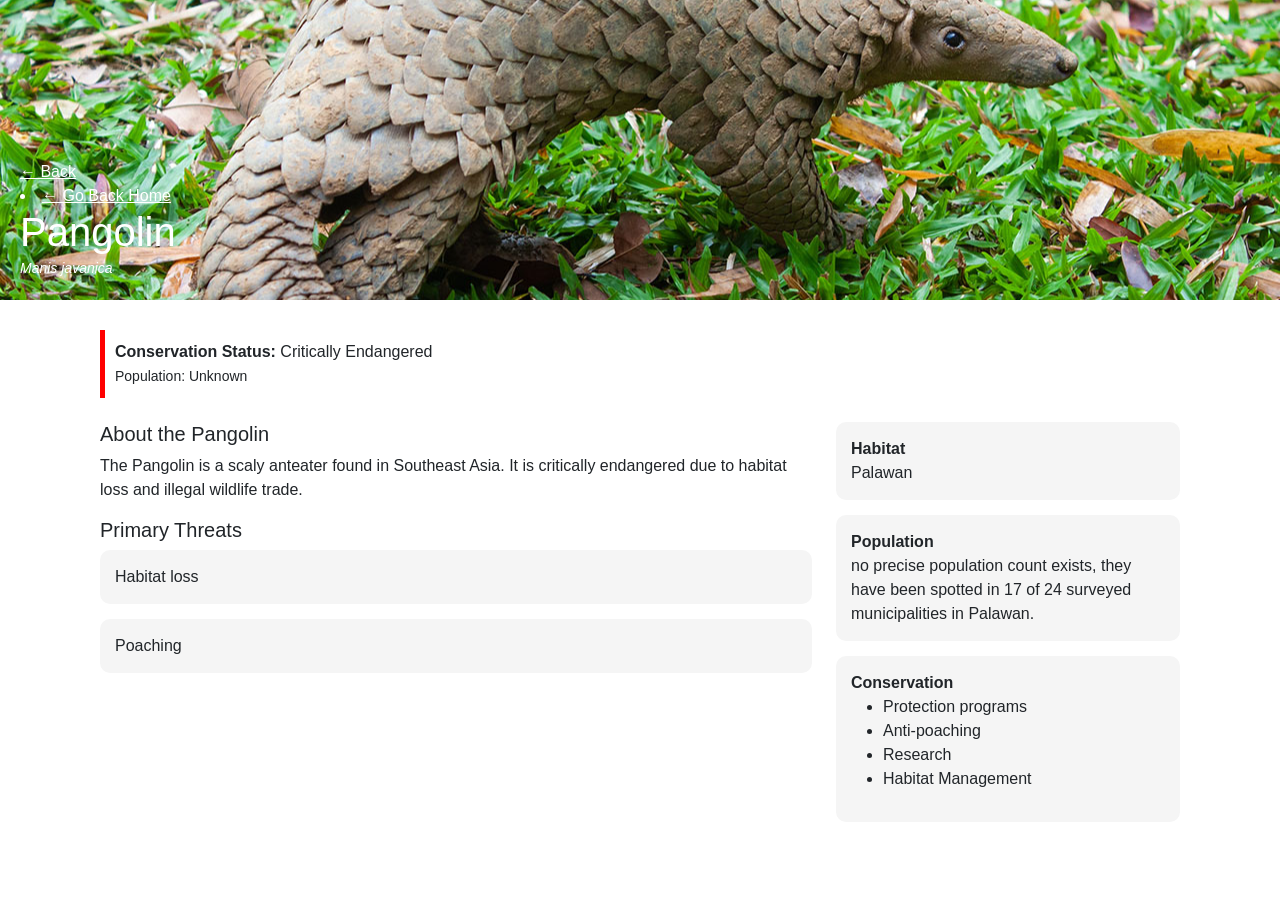
<file: ITJ-Website/pangolin.html>
<!DOCTYPE html>
<html lang="en">
<head>
<meta charset="UTF-8">
<title>Pangolin</title>

<link href="https://cdn.jsdelivr.net/npm/bootstrap@5.3.0/dist/css/bootstrap.min.css" rel="stylesheet">

<style>
body {
  font-family: Arial;
}

/* HERO IMAGE */
.hero {
  background: url('images/pangolin.jpg') center/cover no-repeat;
  height: 300px;
  color: white;
  display: flex;
  align-items: flex-end;
  padding: 20px;
}

.hero h1 {
  margin: 0;
}

/* CONTENT */
.section {
  padding: 30px;
}

.box {
  border-radius: 10px;
  padding: 15px;
  background: #f5f5f5;
  margin-bottom: 15px;
}

.status {
  border-left: 5px solid red;
  padding: 10px;
  background: #fff;
}

</style>
</head>

<body>

<!-- HERO -->
<div class="hero">
  <div>
    <a href="gallery.html" style="color:white;">← Back</a>
    <li> 
    <a href="index.html" style="color:white;">← Go Back Home</a>
    </li>
    
    <h1>Pangolin</h1>
    <small><i>Manis javanica</i></small>
  </div>
</div>

<!-- CONTENT -->
<div class="container section">

  <!-- STATUS -->
  <div class="status mb-4">
    <strong>Conservation Status:</strong> Critically Endangered <br>
    <small>Population: Unknown</small>
  </div>

  <div class="row">

    <!-- LEFT -->
    <div class="col-md-8">
      <h5>About the Pangolin</h5>
      <p>
        The Pangolin is a scaly anteater found in Southeast Asia.
        It is critically endangered due to habitat loss and illegal wildlife trade.
      </p>

      <h5>Primary Threats</h5>

      <div class="box">Habitat loss</div>
      <div class="box">Poaching</div>
     

    </div>

    <!-- RIGHT -->
    <div class="col-md-4">

      <div class="box">
        <strong>Habitat</strong><br>
        Palawan
      </div>

      <div class="box">
        <strong>Population</strong><br>
        no precise population count exists, they have been spotted in 17 of 24 surveyed municipalities in Palawan.
      </div>

      <div class="box">
        <strong>Conservation</strong>
        <ul>
          <li>Protection programs</li>
          <li>Anti-poaching</li>
          <li>Research</li>
          <li>Habitat Management</li>
        </ul>
      </div>

    </div>

  </div>

</div>

</body>
</html>
</file>
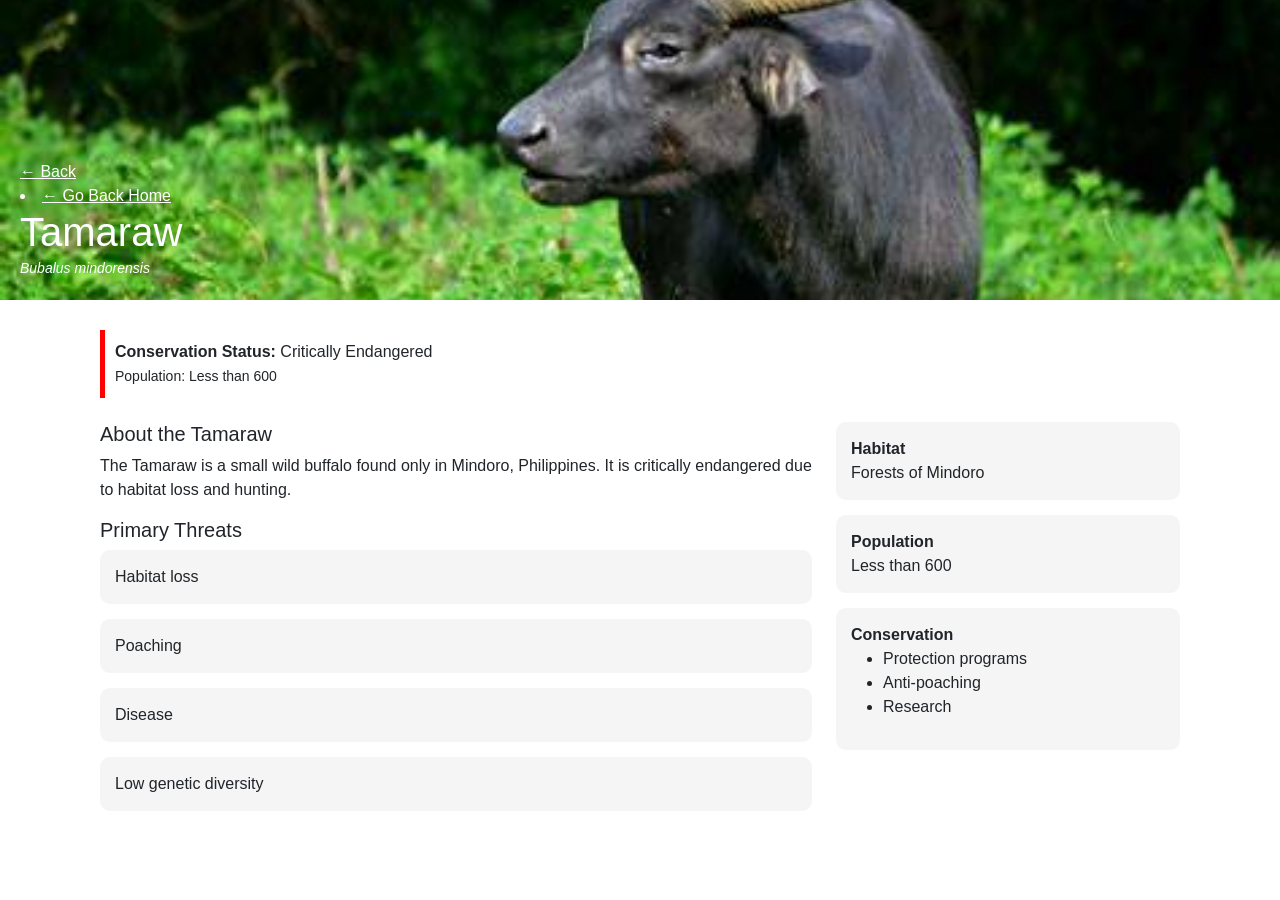
<file: ITJ-Website/tamaraw.html>
<!DOCTYPE html>
<html lang="en">
<head>
<meta charset="UTF-8">
<title>Tamaraw</title>

<link href="https://cdn.jsdelivr.net/npm/bootstrap@5.3.0/dist/css/bootstrap.min.css" rel="stylesheet">

<style>
body {
  font-family: Arial;
}

/* HERO IMAGE */
.hero {
  background: url('images/tamaraw.jpg') center/cover no-repeat;
  height: 300px;
  color: white;
  display: flex;
  align-items: flex-end;
  padding: 20px;
}

.hero h1 {
  margin: 0;
}

/* CONTENT */
.section {
  padding: 30px;
}

.box {
  border-radius: 10px;
  padding: 15px;
  background: #f5f5f5;
  margin-bottom: 15px;
}

.status {
  border-left: 5px solid red;
  padding: 10px;
  background: #fff;
}

</style>
</head>

<body>

<!-- HERO -->
<div class="hero">
  <div>
    <a href="gallery.html" style="color:white;">← Back</a>
    <li> 
    <a href="index.html" style="color:white;">← Go Back Home</a>
    </li>
    
    <h1>Tamaraw</h1>
    <small><i>Bubalus mindorensis</i></small>
  </div>
</div>

<!-- CONTENT -->
<div class="container section">

  <!-- STATUS -->
  <div class="status mb-4">
    <strong>Conservation Status:</strong> Critically Endangered <br>
    <small>Population: Less than 600</small>
  </div>

  <div class="row">

    <!-- LEFT -->
    <div class="col-md-8">
      <h5>About the Tamaraw</h5>
      <p>
        The Tamaraw is a small wild buffalo found only in Mindoro, Philippines.
        It is critically endangered due to habitat loss and hunting.
      </p>

      <h5>Primary Threats</h5>

      <div class="box">Habitat loss</div>
      <div class="box">Poaching</div>
      <div class="box">Disease</div>
      <div class="box">Low genetic diversity</div>

    </div>

    <!-- RIGHT -->
    <div class="col-md-4">

      <div class="box">
        <strong>Habitat</strong><br>
        Forests of Mindoro
      </div>

      <div class="box">
        <strong>Population</strong><br>
        Less than 600
      </div>

      <div class="box">
        <strong>Conservation</strong>
        <ul>
          <li>Protection programs</li>
          <li>Anti-poaching</li>
          <li>Research</li>
        </ul>
      </div>

    </div>

  </div>

</div>

</body>
</html>
</file>
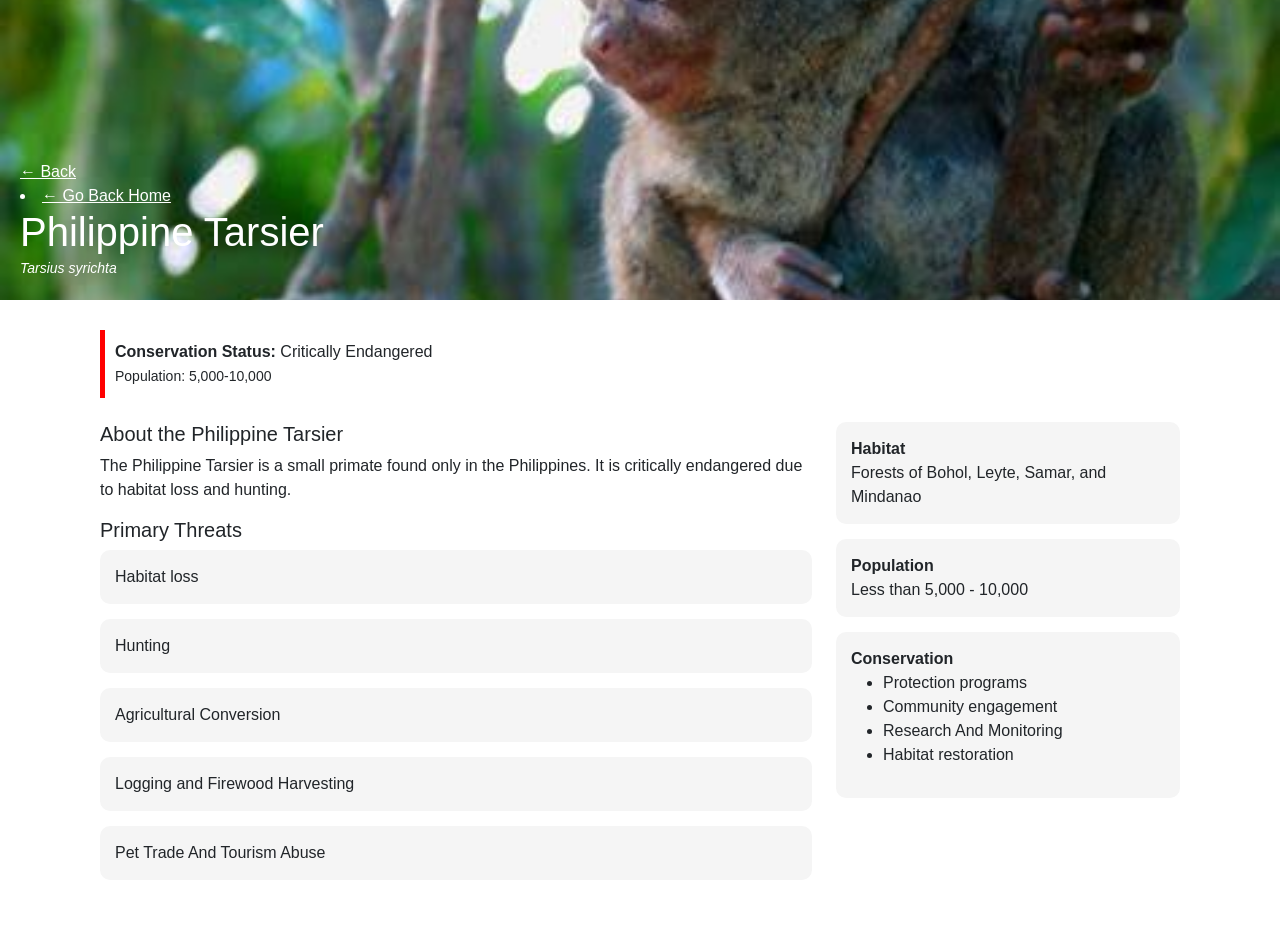
<file: ITJ-Website/tarsier.html>
<!DOCTYPE html>
<html lang="en">
<head>
<meta charset="UTF-8">
<title>Philippine Tarsier</title>

<link href="https://cdn.jsdelivr.net/npm/bootstrap@5.3.0/dist/css/bootstrap.min.css" rel="stylesheet">

<style>
body {
  font-family: Arial;
}

/* HERO IMAGE */
.hero {
  background: url('images/tarsier.jpg') center/cover no-repeat;
  height: 300px;
  color: white;
  display: flex;
  align-items: flex-end;
  padding: 20px;
}

.hero h1 {
  margin: 0;
}

/* CONTENT */
.section {
  padding: 30px;
}

.box {
  border-radius: 10px;
  padding: 15px;
  background: #f5f5f5;
  margin-bottom: 15px;
}

.status {
  border-left: 5px solid red;
  padding: 10px;
  background: #fff;
}

</style>
</head>

<body>

<!-- HERO -->
<div class="hero">
  <div>
    <a href="gallery.html" style="color:white;">← Back</a>
    <li> 
    <a href="index.html" style="color:white;">← Go Back Home</a>
    </li>
    
    <h1>Philippine Tarsier</h1>
    <small><i>Tarsius syrichta</i></small>
  </div>
</div>

<!-- CONTENT -->
<div class="container section">

  <!-- STATUS -->
  <div class="status mb-4">
    <strong>Conservation Status:</strong> Critically Endangered <br>
    <small>Population: 5,000-10,000</small>
  </div>

  <div class="row">

    <!-- LEFT -->
    <div class="col-md-8">
      <h5>About the Philippine Tarsier</h5>
      <p>
        The Philippine Tarsier is a small primate found only in the Philippines.
        It is critically endangered due to habitat loss and hunting.
      </p>

      <h5>Primary Threats</h5>

      <div class="box">Habitat loss</div>
      <div class="box">Hunting</div>
      <div class="box">Agricultural Conversion</div>
      <div class="box">Logging and Firewood Harvesting</div>
      <div class="box">Pet Trade And Tourism Abuse</div>

    </div>

    <!-- RIGHT -->
    <div class="col-md-4">

      <div class="box">
        <strong>Habitat</strong><br>
        Forests of Bohol, Leyte, Samar, and Mindanao
      </div>

      <div class="box">
        <strong>Population</strong><br>
        Less than 5,000 - 10,000
      </div>

      <div class="box">
        <strong>Conservation</strong>
        <ul>
          <li>Protection programs</li>
          <li>Community engagement</li>
          <li>Research And Monitoring</li>
          <li>Habitat restoration</li>
        </ul>
      </div>

    </div>

  </div>

</div>

</body>
</html>
</file>
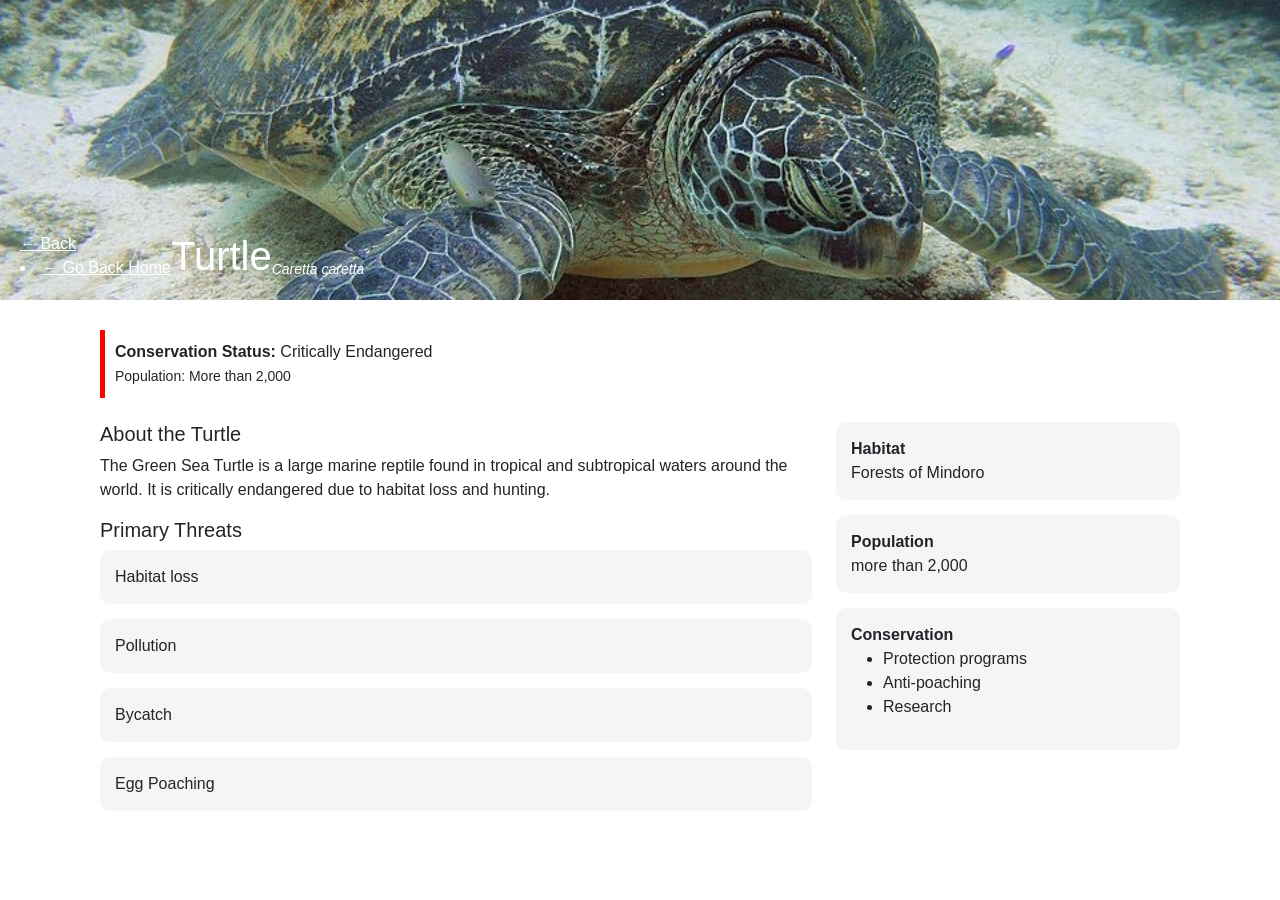
<file: ITJ-Website/turtle.html>
<!DOCTYPE html>
<html lang="en">
<head>
<meta charset="UTF-8">
<title>Turtle</title>

<link href="https://cdn.jsdelivr.net/npm/bootstrap@5.3.0/dist/css/bootstrap.min.css" rel="stylesheet">

<style>
body {
  font-family: Arial;
}

/* HERO IMAGE */
.hero {
  background: url('images/turtle.jpg') center/cover no-repeat;
  height: 300px;
  color: white;
  display: flex;
  align-items: flex-end;
  padding: 20px;
}

.hero h1 {
  margin: 0;
}

/* CONTENT */
.section {
  padding: 30px;
}

.box {
  border-radius: 10px;
  padding: 15px;
  background: #f5f5f5;
  margin-bottom: 15px;
}

.status {
  border-left: 5px solid red;
  padding: 10px;
  background: #fff;
}

</style>
</head>

<body>

<!-- HERO -->
<div class="hero">
  <div>
    <a href="gallery.html" style="color:white;">← Back</a>
    <li> 
    <a href="index.html" style="color:white;">← Go Back Home</a>
    </li>
    </div>
   
    
    <h1>Turtle</h1>
    <small><i>Caretta caretta</i></small>
    
  </div>
</div>

<!-- CONTENT -->
<div class="container section">

  <!-- STATUS -->
  <div class="status mb-4">
    <strong>Conservation Status:</strong> Critically Endangered <br>
    <small>Population: More than 2,000</small>
  </div>

  <div class="row">

    <!-- LEFT -->
    <div class="col-md-8">
      <h5>About the Turtle</h5>
      <p>
        The Green Sea Turtle is a large marine reptile found in tropical and subtropical waters around the world.
        It is critically endangered due to habitat loss and hunting.
      </p>

      <h5>Primary Threats</h5>

      <div class="box">Habitat loss</div>
      <div class="box">Pollution</div>
      <div class="box">Bycatch</div>
      <div class="box">Egg Poaching</div>

    </div>

    <!-- RIGHT -->
    <div class="col-md-4">

      <div class="box">
        <strong>Habitat</strong><br>
        Forests of Mindoro
      </div>

      <div class="box">
        <strong>Population</strong><br>
        more than 2,000
      </div>

      <div class="box">
        <strong>Conservation</strong>
        <ul>
          <li>Protection programs</li>
          <li>Anti-poaching</li>
          <li>Research</li>
        </ul>
      </div>

    </div>

  </div>

</div>

</body>
</html>
</file>
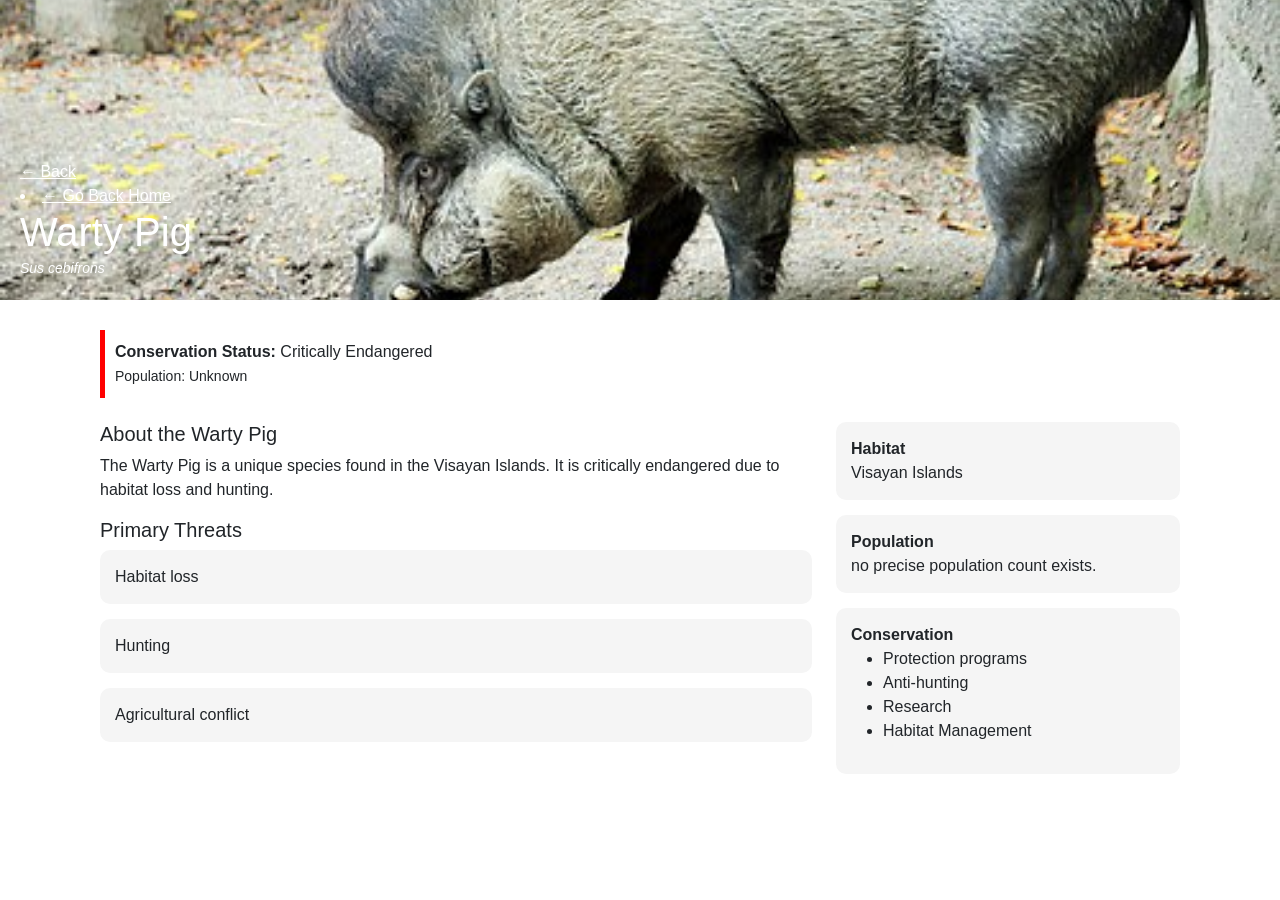
<file: ITJ-Website/wartypig.html>
<!DOCTYPE html>
<html lang="en">
<head>
<meta charset="UTF-8">
<title>Warty Pig</title>

<link href="https://cdn.jsdelivr.net/npm/bootstrap@5.3.0/dist/css/bootstrap.min.css" rel="stylesheet">

<style>
body {
  font-family: Arial;
}

/* HERO IMAGE */
.hero {
  background: url('images/wartypig.jpg') center/cover no-repeat;
  height: 300px;
  color: white;
  display: flex;
  align-items: flex-end;
  padding: 20px;
}

.hero h1 {
  margin: 0;
}

/* CONTENT */
.section {
  padding: 30px;
}

.box {
  border-radius: 10px;
  padding: 15px;
  background: #f5f5f5;
  margin-bottom: 15px;
}

.status {
  border-left: 5px solid red;
  padding: 10px;
  background: #fff;
}

</style>
</head>

<body>

<!-- HERO -->
<div class="hero">
  <div>
    <a href="gallery.html" style="color:white;">← Back</a>
    <li> 
    <a href="index.html" style="color:white;">← Go Back Home</a>
    </li>
    
    <h1>Warty Pig</h1>
    <small><i>Sus cebifrons</i></small>
  </div>
</div>

<!-- CONTENT -->
<div class="container section">

  <!-- STATUS -->
  <div class="status mb-4">
    <strong>Conservation Status:</strong> Critically Endangered <br>
    <small>Population: Unknown</small>
  </div>

  <div class="row">

    <!-- LEFT -->
    <div class="col-md-8">
      <h5>About the Warty Pig</h5>
      <p>
        The Warty Pig is a unique species found in the Visayan Islands.
        It is critically endangered due to habitat loss and hunting.
      </p>

      <h5>Primary Threats</h5>

      <div class="box">Habitat loss</div>
      <div class="box">Hunting</div>
      <div class="box">Agricultural conflict</div>
     

    </div>

    <!-- RIGHT -->
    <div class="col-md-4">

      <div class="box">
        <strong>Habitat</strong><br>
        Visayan Islands
      </div>

      <div class="box">
        <strong>Population</strong><br>
        no precise population count exists.
      </div>

      <div class="box">
        <strong>Conservation</strong>
        <ul>
          <li>Protection programs</li>
          <li>Anti-hunting</li>
          <li>Research</li>
          <li>Habitat Management</li>
        </ul>
      </div>

    </div>

  </div>

</div>

</body>
</html>
</file>
